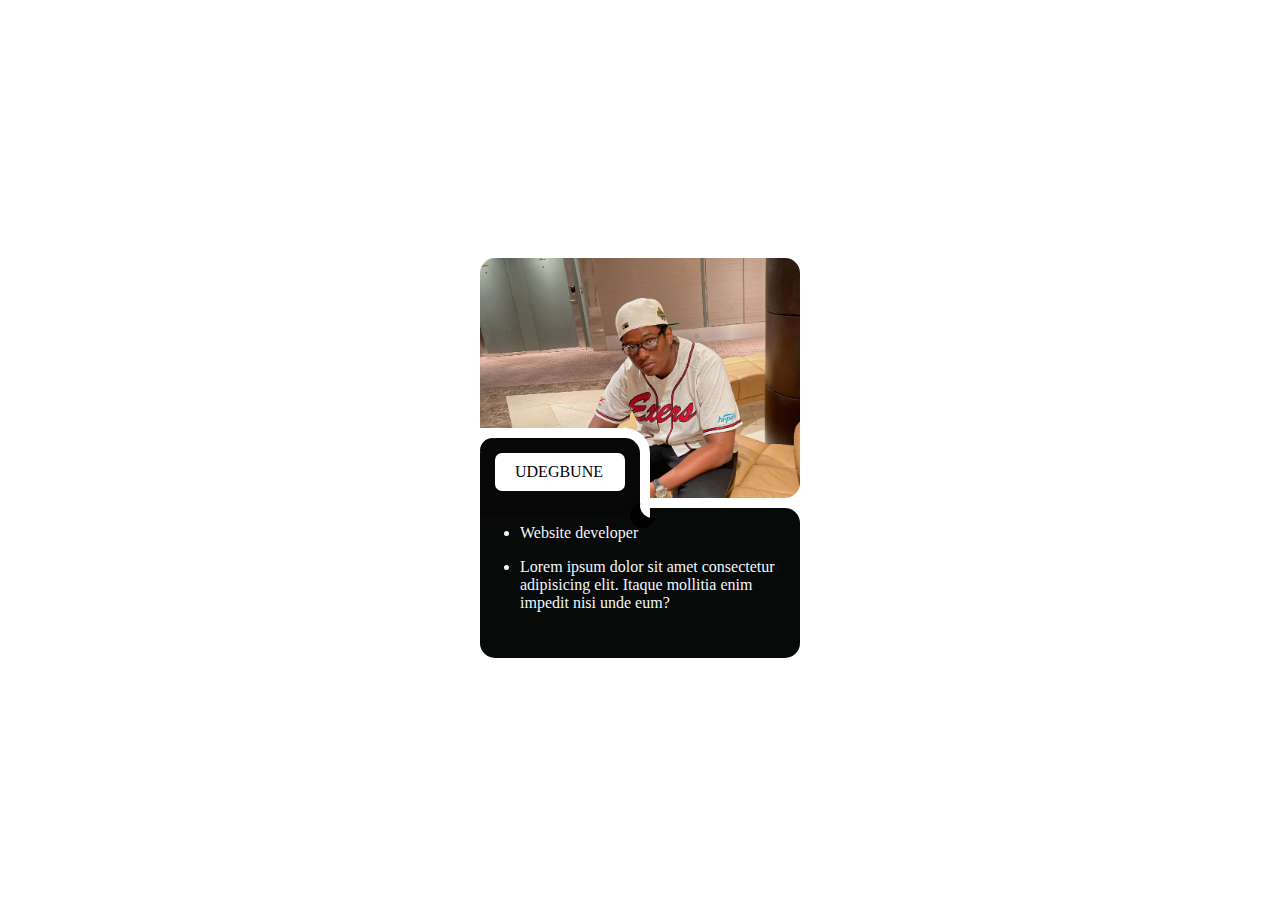
<file: card.html>
<!DOCTYPE html>
<html lang="en">
<head>
    <meta charset="UTF-8">
    <link rel="stylesheet" href="css/card.css">
    <meta name="viewport" content="width=device-width, initial-scale=1.0">
    <title>Document</title>
</head>
<body>
    <div class="card">
        <div class="imgbx"></div>
        <div class="content">
            <span class="names">
                <a href="#">UDEGBUNE</a>
            </span>
            <ul>
                <li>Website developer</li>
                <li><p>Lorem ipsum dolor sit amet consectetur adipisicing elit. Itaque mollitia enim impedit nisi unde eum?</p></li>
            </ul>
        </div>
    </div>
</body>
</html>
</file>
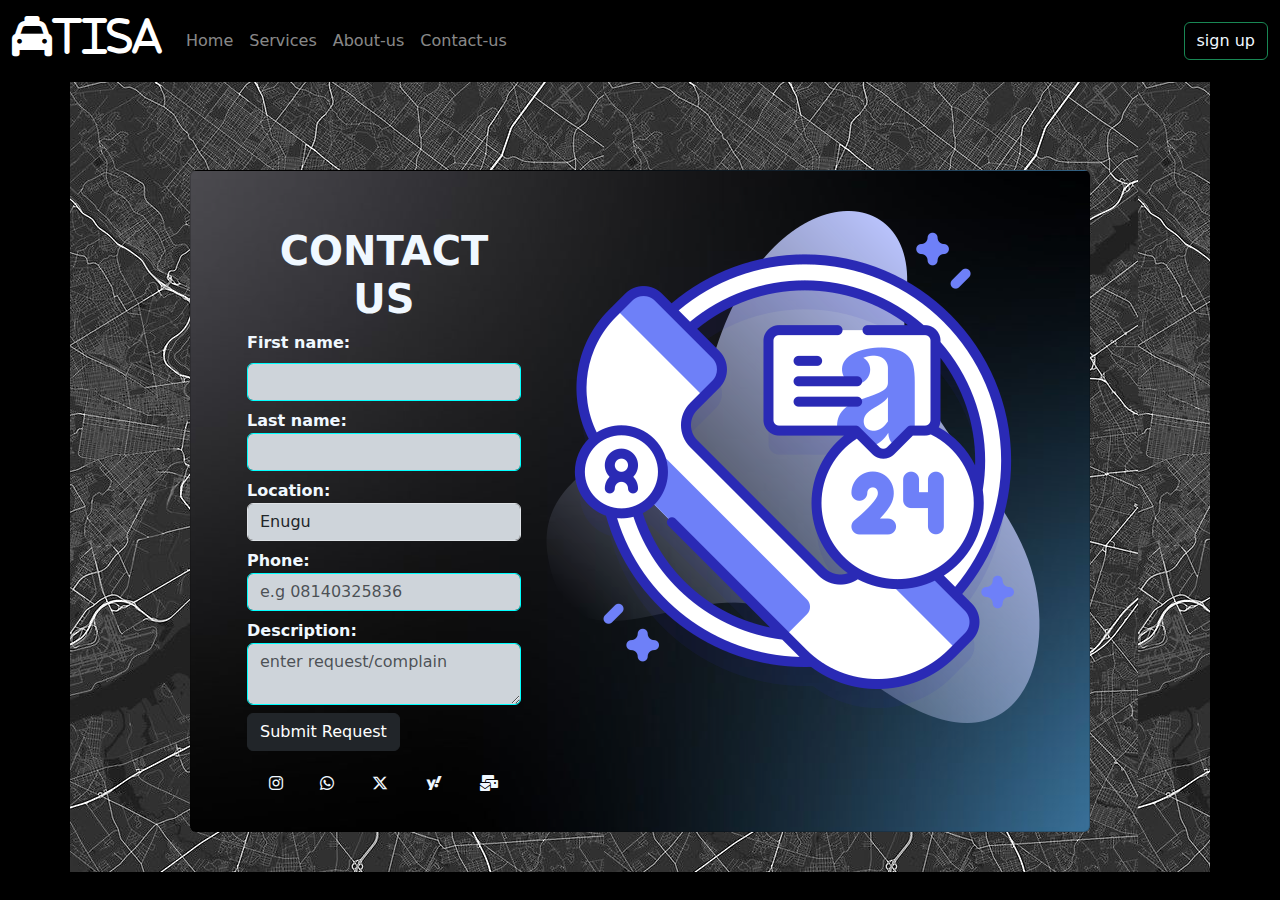
<file: contact-us.html>
<!DOCTYPE html>
<html lang="en">
<head>
    <meta charset="UTF-8">
    <meta name="viewport" content="width=device-width, initial-scale=1.0">
    <link rel="stylesheet" href="./css/bootstrap.min.css"/>
    <link rel="stylesheet" href="./fontawesome/css/all.css">
    <link rel="stylesheet" href="./css/contact.css">
    <link rel="icon" href="./img/tisa-logo.jpg">
    <title>contact us</title>
    <style>
        body{
            background-color: black;
            height: 100%;
            margin: 0;
            padding: 0;
        }
    </style>
    
</head>
<body>
    <!-- nav start -->
    <section>
        <nav
            class="navbar navbar-expand-sm navbar-dark  "
        >
            <div class="container-fluid">
                <a class="navbar-brand" href="#"><h1><i class="fa fa-cab">TISA</i></h1></a>
                <button
                    class="navbar-toggler d-lg-none"
                    type="button"
                    data-bs-toggle="collapse"
                    data-bs-target="#collapsibleNavId"
                    aria-controls="collapsibleNavId"
                    aria-expanded="false"
                    aria-label="Toggle navigation"
                >
                    <span class="navbar-toggler-icon"></span>
                </button>
                <div class="collapse navbar-collapse" id="collapsibleNavId">
                    <ul class="navbar-nav me-auto mt-2 mt-lg-0">
                        <li class="nav-item">
                            <a class="nav-link" href="./index.html" aria-current="page"
                                >Home
                                <span class="visually-hidden">(current)</span></a
                            >
                        </li>
                        <li class="nav-item">
                            <a class="nav-link" href="./services.html">Services</a>
                        </li>
                        <li class="nav-item">
                            <a class="nav-link" href="./about.html">About-us</a>
                        </li>
                        <li class="nav-item active">
                            <a class="nav-link" href="./contact-us.html">Contact-us</a>
                        </li>
                    </ul>
                    <form class="d-flex my-2 my-lg-0">
                        <button
                            class="btn btn-outline-success my-2 my-sm-0"
                            type="submit"
                            
                        >
                        <a href="./sign-up.html">sign up</a>
                            
                        </button>
                    </form>
                </div>
            </div>
        </nav>
        
     </section>
     <!-- nav ends -->

     
    <section>
        <div class="container">
            <div class="card mt-5">
                <div class="card-body">
                    <form action="">

                        <div class="mb-2">
                            <h1 style="color: aliceblue;" class="fw-bolder">CONTACT US</h1>
                        </div>
    
                        <div class="mb-2 fw-bolder">
                            <label for="" class="form-label" style="color: aliceblue;">First name: </label>
                            <input type="text" required class="form-control bg-dark-subtle">
                        </div>
                        
                        <div class="mb-2 fw-bolder" style="color: aliceblue;">
                           <label for="">Last name: </label>
                           <input type="text" required class="form-control bg-dark-subtle">
                        </div>
    
                        <div class="mb-2 fw-bolder" style="color: aliceblue;">
                           <label for="">Location: </label>
                           <select name="" id="" class="form-control bg-dark-subtle">
                            <option value="">Enugu</option>
                            <option value="">Enugu, nsukka</option>
                            <option value="">Abuja</option>
                            <option value="">Lagos</option>
                            <option value="">Port harcourt</option>
                            <option value="">Anambra</option>
                           </select>
                        </div>
    
                        <div class="mb-2 fw-bolder" style="color: aliceblue;">
                            <label for="">Phone: </label>
                            <input type="text" placeholder="e.g 08140325836" required class="form-control bg-dark-subtle">
                        </div>
    
                        <div class="mb-2 fw-bolder" style="color: aliceblue;">
                            <label for="">Description: </label>
                            <textarea name="" id="" rows="2" placeholder="enter request/complain" class="form-control bg-dark-subtle"></textarea>
                        </div>
    
                        <div class="mb-2 fw-bolder" style="color: aliceblue;">
                            <button class="btn btn-dark btn-md">Submit Request</button>
                        </div>
                    </div>
    
                    <div class="contact-img">
                        <img src="./img/contact-us_5075692.png" alt="">
                    </div>
    
                    <div class="icons">
                        <a href="#" class="fa-brands fa-instagram" style="color: aliceblue;"></a>
                        <a href="#" class="fa-brands fa-whatsapp" style="color: aliceblue;"></a>
                        <a href="#" class="fa-brands fa-x-twitter" style="color: aliceblue;"></a>
                        <a href="#" class="fa-brands fa-yahoo" style="color: aliceblue;"></a>
                        <a href="#" class="fa-solid fa-mail-bulk" style="color: aliceblue;"></a>
                    </div>
                    </form>
            </div>

        </div>
    </section>


    <script src="./js/bootstrap.bundle.min.js"></script>
</body>
</html>
</file>
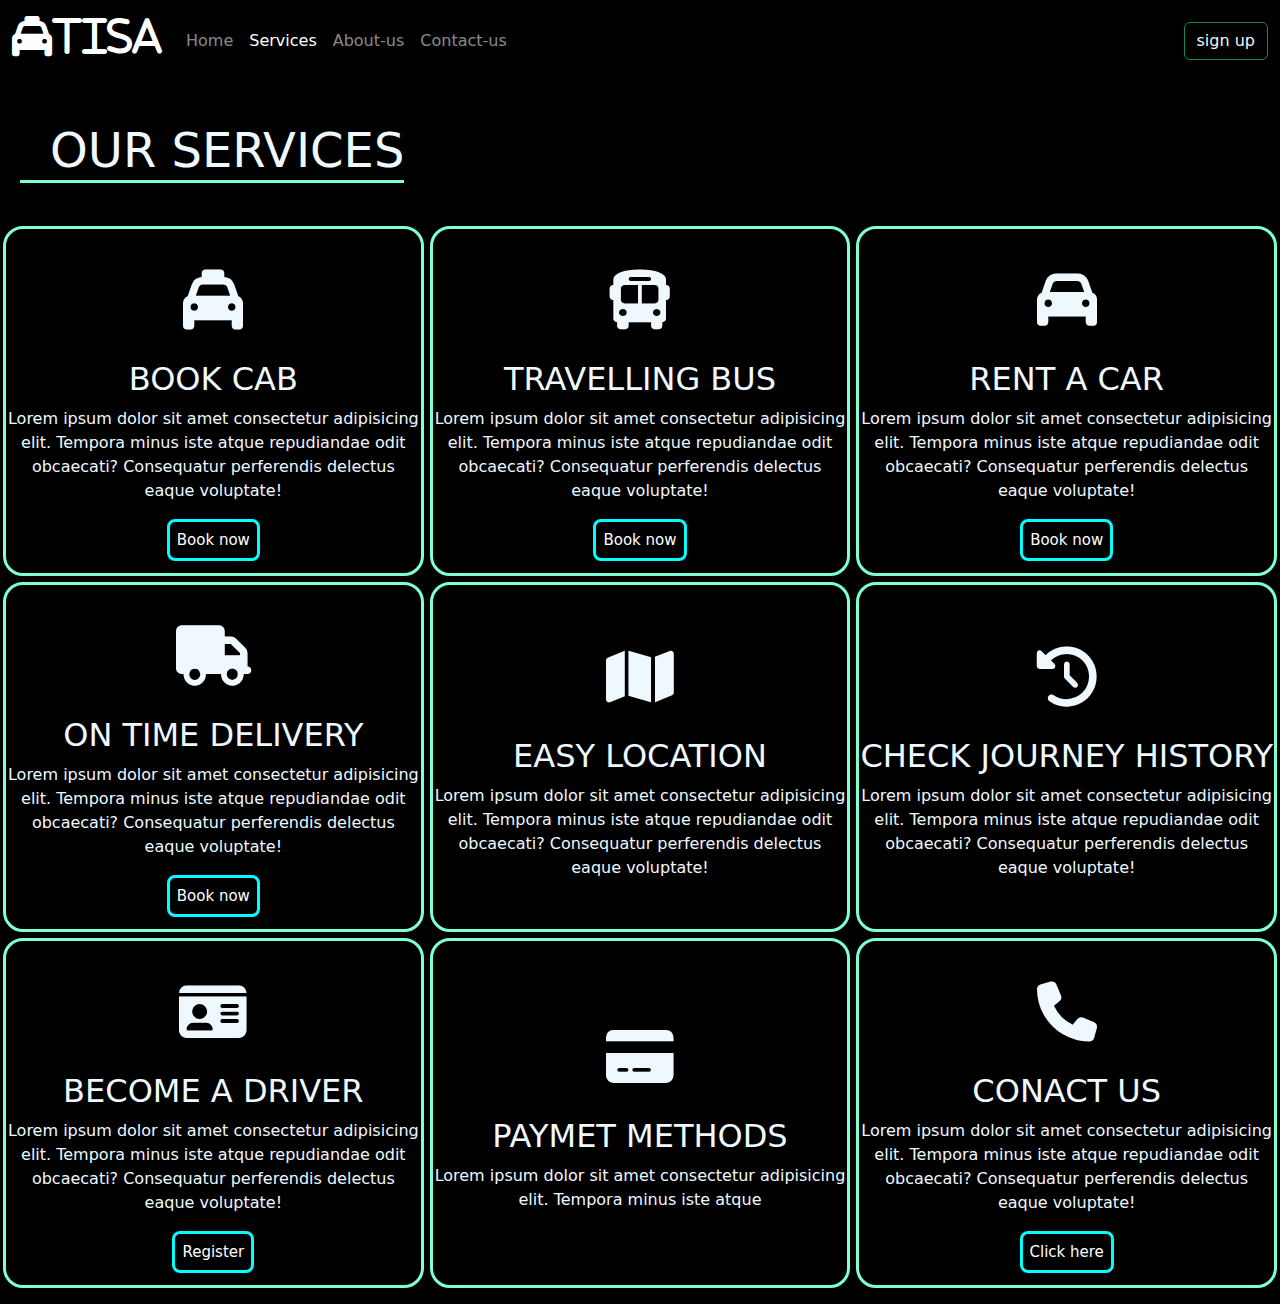
<file: services.html>
<!DOCTYPE html>
<html lang="en">
  <head>
    <meta charset="UTF-8" />
    <meta name="viewport" content="width=device-width, initial-scale=1.0" />
    <link rel="stylesheet" href="./css/bootstrap.min.css" />
    <link rel="stylesheet" href="./fontawesome/css/all.css" />
    <link rel="stylesheet" href="./css/services.css" />
    <link rel="icon" href="./img/tisa-logo.jpg">
    <title>Services</title>
  </head>

  <style>
    body {
      background: black;
    }
  </style>

  <body>
    <!-- navbar start -->
    <section>
      <nav class="navbar navbar-expand-sm navbar-dark">
        <div class="container-fluid">
          <a class="navbar-brand" href="./index.html"
            ><h1><i class="fa fa-cab">TISA</i></h1></a
          >
          <button
            class="navbar-toggler d-lg-none"
            type="button"
            data-bs-toggle="collapse"
            data-bs-target="#collapsibleNavId"
            aria-controls="collapsibleNavId"
            aria-expanded="false"
            aria-label="Toggle navigation"
          >
            <span class="navbar-toggler-icon"></span>
          </button>
          <div class="collapse navbar-collapse" id="collapsibleNavId">
            <ul class="navbar-nav me-auto mt-2 mt-lg-0">
              <li class="nav-item">
                <a class="nav-link" href="./index.html" aria-current="page"
                  >Home <span class="visually-hidden">(current)</span></a
                >
              </li>
              <li class="nav-item">
                <a class="nav-link active" href="./services.html">Services</a>
              </li>
              <li class="nav-item">
                <a class="nav-link" href="./about.html">About-us</a>
              </li>
              <li class="nav-item">
                <a class="nav-link" href="./contact-us.html">Contact-us</a>
              </li>
            </ul>
            <form class="d-flex my-2 my-lg-0">
              <button
                class="btn btn-outline-success my-2 my-sm-0"
                type="submit"
              >
                <a href="./sign-up.html">sign up</a>
              </button>
            </form>
          </div>
        </div>
      </nav>
    </section>
    <!-- navbar end -->

    <section>
      <div class="sever">
        <h1>OUR SERVICES</h1>
        <div class="services">
          <div class="card">
            <i class="fa fa-cab"></i>
            <h2 class="card-title">BOOK CAB</h2>
            <p class="card-description">
              Lorem ipsum dolor sit amet consectetur adipisicing elit. Tempora
              minus iste atque repudiandae odit obcaecati? Consequatur
              perferendis delectus eaque voluptate!
            </p>

            <button class="card-button">Book now</button>
          </div>
          <div class="card">
            <i class="fa fa-bus"></i>
            <h2 class="card-title">TRAVELLING BUS</h2>
            <p class="card-description">
              Lorem ipsum dolor sit amet consectetur adipisicing elit. Tempora
              minus iste atque repudiandae odit obcaecati? Consequatur
              perferendis delectus eaque voluptate!
            </p>

            <button class="card-button">Book now</button>
          </div>
          <div class="card">
            <i class="fa fa-car"></i>
            <h2 class="card-title">RENT A CAR</h2>
            <p class="card-description">
              Lorem ipsum dolor sit amet consectetur adipisicing elit. Tempora
              minus iste atque repudiandae odit obcaecati? Consequatur
              perferendis delectus eaque voluptate!
            </p>

            <button class="card-button">Book now</button>
          </div>
          <div class="card">
            <i class="fa fa-truck"></i>
            <h2 class="card-title">ON TIME DELIVERY</h2>
            <p class="card-description">
              Lorem ipsum dolor sit amet consectetur adipisicing elit. Tempora
              minus iste atque repudiandae odit obcaecati? Consequatur
              perferendis delectus eaque voluptate!
            </p>

            <button class="card-button">Book now</button>
          </div>

          <div class="card">
            <i class="fa fa-map"></i>
            <h2 class="card-title">EASY LOCATION</h2>
            <p class="card-description">
              Lorem ipsum dolor sit amet consectetur adipisicing elit. Tempora
              minus iste atque repudiandae odit obcaecati? Consequatur
              perferendis delectus eaque voluptate!
            </p>
          </div>
          <div class="card">
            <i class="fa fa-history"></i>
            <h2 class="card-title">CHECK JOURNEY HISTORY</h2>
            <p class="card-description">
              Lorem ipsum dolor sit amet consectetur adipisicing elit. Tempora
              minus iste atque repudiandae odit obcaecati? Consequatur
              perferendis delectus eaque voluptate!
            </p>
          </div>

          <div class="card">
            <i class="fa fa-drivers-license"></i>
            <h2 class="card-title">BECOME A DRIVER</h2>
            <p class="card-description">
              Lorem ipsum dolor sit amet consectetur adipisicing elit. Tempora
              minus iste atque repudiandae odit obcaecati? Consequatur
              perferendis delectus eaque voluptate!
            </p>

            <button class="card-button">Register</button>
          </div>

          <div class="card mb-3">
            <i class="fa fa-credit-card"></i>
            <h2 class="card-title">PAYMET METHODS</h2>
            <p class="card-description">
              Lorem ipsum dolor sit amet consectetur adipisicing elit. Tempora
              minus iste atque
            </p>
          </div>

          <div class="card">
            <i class="fa fa-phone"></i>
            <h2 class="card-title">CONACT US</h2>
            <p class="card-description">
              Lorem ipsum dolor sit amet consectetur adipisicing elit. Tempora
              minus iste atque repudiandae odit obcaecati? Consequatur
              perferendis delectus eaque voluptate!
            </p>

            <a href="./contact-us.html">
              <button class="card-button">Click here</button>
            </a>
          </div>
        </div>
      </div>
    </section>
  </body>
  <script src="./js/bootstrap.bundle.min.js"></script>
</html>
</file>
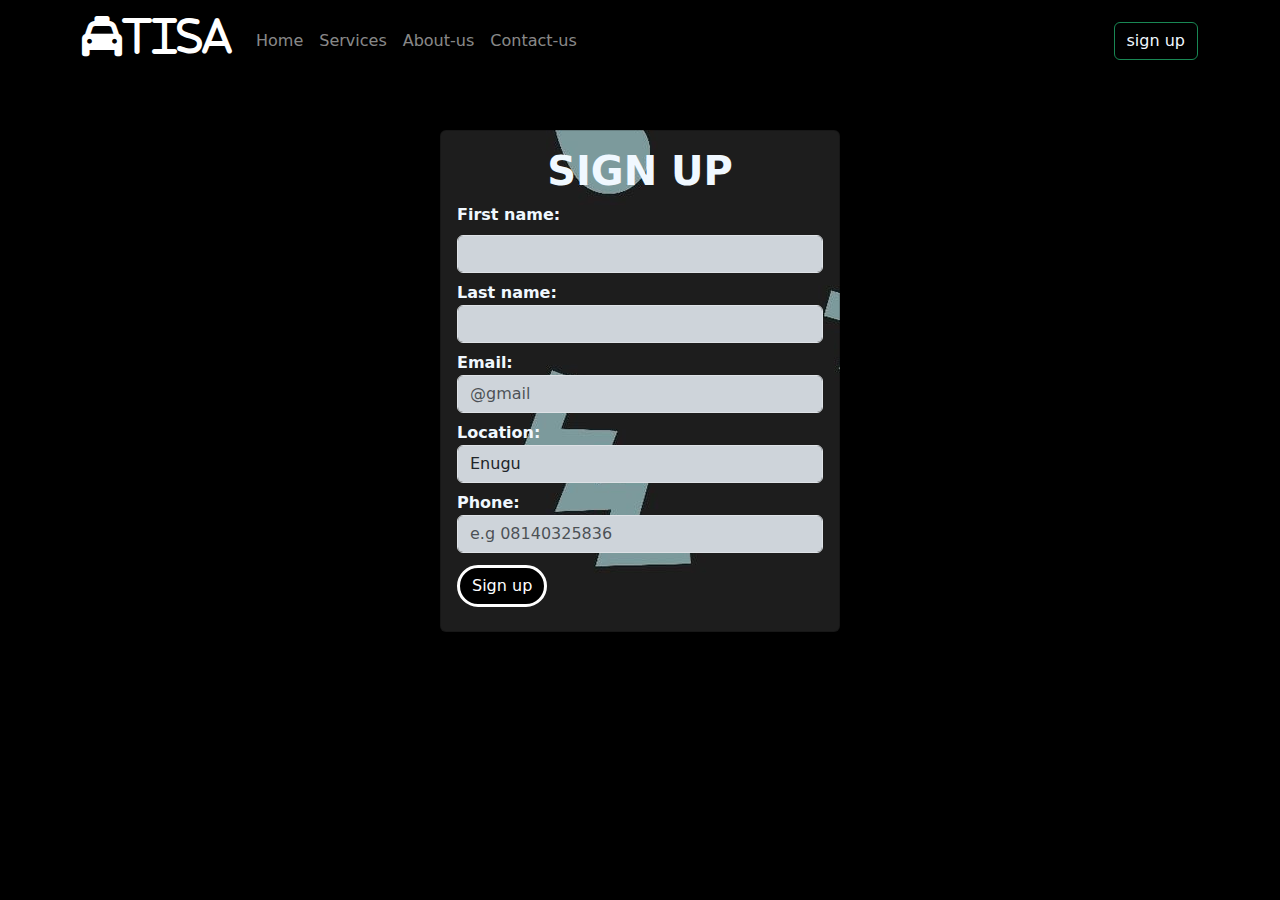
<file: sign-up.html>
<!DOCTYPE html>
<html lang="en">
<head>
    <meta charset="UTF-8">
    <meta name="viewport" content="width=device-width, initial-scale=1.0">
    <link rel="stylesheet" href="./css/bootstrap.min.css">
    <link rel="stylesheet" href="./css/sign-up.css">
    <link rel="stylesheet" href="./fontawesome/css/all.css">
    <title>Document</title>
</head>
<body>

    <!-- navbar start -->
    <section>
        <nav
            class="navbar navbar-expand-sm navbar-dark  "
        >
            <div class="container">
                <a class="navbar-brand" href="./index.html"><h1><i class="fa fa-cab">TISA</i></h1></a>
                <button
                    class="navbar-toggler d-lg-none"
                    type="button"
                    data-bs-toggle="collapse"
                    data-bs-target="#collapsibleNavId"
                    aria-controls="collapsibleNavId"
                    aria-expanded="false"
                    aria-label="Toggle navigation"
                >
                    <span class="navbar-toggler-icon"></span>
                </button>
                <div class="collapse navbar-collapse" id="collapsibleNavId">
                    <ul class="navbar-nav me-auto mt-2 mt-lg-0">
                        <li class="nav-item">
                            <a class="nav-link" href="./index.html" aria-current="page"
                                >Home
                                <span class="visually-hidden">(current)</span></a
                            >
                        </li>
                        <li class="nav-item">
                            <a class="nav-link" href="./services.html">Services</a>
                        </li>
                        <li class="nav-item">
                            <a class="nav-link" href="./about.html">About-us</a>
                        </li>
                        <li class="nav-item">
                            <a class="nav-link" href="./contact-us.html">Contact-us</a>
                        </li>
                    </ul>
                    <form class="d-flex my-2 my-lg-0">
                        <button
                            class="btn btn-outline-success my-2 my-sm-0"
                            type="submit"
                            
                        >
                        <a href="./sign-up.html">sign up</a>
                            
                        </button>
                    </form>
                </div>
            </div>
        </nav>
        
     </section>
    <!-- navbar end -->

    <div class="sign">
        <div class="card mt-5">
            <div class="card-body">
                <form action="">
    
                    <div class="mb-2">
                        <h1  class="fw-bolder">SIGN UP</h1>
                    </div>
    
                    <div class="mb-2 fw-bolder">
                        <label for="" class="form-label" style="color: aliceblue;">First name: </label>
                        <input type="text" required class="form-control bg-dark-subtle">
                    </div>
                    
                    <div class="mb-2 fw-bolder" style="color: aliceblue;">
                       <label for="">Last name: </label>
                       <input type="text" required class="form-control bg-dark-subtle">
                    </div>

                    <div class="mb-2 fw-bolder" style="color: aliceblue;">
                       <label for="">Email: </label>
                       <input type="text" required placeholder="@gmail" class="form-control bg-dark-subtle">
                    </div>
    
                    <div class="mb-2 fw-bolder" style="color: aliceblue;">
                       <label for="">Location: </label>
                       <select name="" id="" class="form-control bg-dark-subtle">
                        <option value="">Enugu</option>
                        <option value="">Enugu, nsukka</option>
                        <option value="">Abuja</option>
                        <option value="">Lagos</option>
                        <option value="">Port harcourt</option>
                        <option value="">Anambra</option>
                       </select>
                    </div>
    
                    <div class="mb-2 fw-bolder" style="color: aliceblue;">
                        <label for="">Phone: </label>
                        <input type="text" placeholder="e.g 08140325836" required class="form-control bg-dark-subtle">
                    </div>
    
                    <div class="mb-2 fw-bolder" style="color: aliceblue;">
                        <button class="btn btn-dark btn-md">Sign up</button>
                    </div>
                </form>
            </div>  
        </div>             
    </div>

    <script src="./js/bootstrap.bundle.min.js"></script>
</body>
</html>
</file>
<file: css/card.css>
body{
    display: flex;
    justify-content: center;
    align-items: center;
    min-height: 100vh;
}

.card{
    position: relative;
    width: 320px;
    height: 400px;
    display: flex;
    flex-direction: column;
    justify-content: space-between;
}

.card .imgbx{
    position: relative;
    width: 100%;
    height: 240px;
    background: red;
    border-radius: 15px;
    background: url(../img/dev-dp2.jpg);
    background-size: cover;
    background-position: center;
    background-repeat: no-repeat;
}

.card .imgbx::before{
    content: '';
    position: absolute;
    bottom: 0;
    left: 50%;
    width: 20px;
    height: 20px;
    background: transparent;
    border-radius: 50%;
    box-shadow: -10px 10px 0 white;
}

.card .content{
    position: relative;
    width: 100%;
    height: 150px;
    background: rgb(8, 9, 9);
    border-radius: 15px;
    border-top-left-radius: 0;
}

.card .content .names{
    position: absolute;
    top: -80px;
    left: 0;
    height: 80px;
    width: 50%;
    background: rgb(7, 7, 8);
    border-top: 10px solid white;
    border-right: 10px solid white;
    border-top-right-radius: 25px;
}

.card .content .names::before{
    content: '';
    position: absolute;
    width: 25px;
    height: 25px;
    background: transparent;
    border-radius: 50%;
    box-shadow: -10px -10px 0 white;
}

.card .content .names::after{
    content: '';
    position: absolute;
    bottom: 0;
    right: -25px;
    width: 25px;
    height: 25px;
    background: transparent;
    border-radius: 50%;
    box-shadow: -10px 10px 0 black;
}

.card .content .names a{
    position: relative;
    background: white;
    padding: 10px 20px;
    margin: 15px 15px;
    display: block;
    border-radius: 7px;
    font-weight: 500;
    color: black;
    text-decoration: none;
}

.card .content ul{
    color: aliceblue;
}
</file>
<file: css/contact.css>
*{
    box-sizing: border-box;
}

nav form .btn{
    background: black;
}

nav form a{
    text-decoration: none;
    color: aliceblue;
}


.container{
    min-height: 10vh;
    background-image: url(../img/map-bg.jpg);
    display: flex;
    justify-content: center;
    align-items: center;
    padding: 40px;
}

.card{
    width: 100%;
    max-width: 900px;
    display: grid;
    grid-template-columns: repeat(2, 1fr);
    background-image: url(../img/services-bg.jpg);
    /* background-position-x: center; */
    /* background-position-y: top; */
    background-position: center top;
    height: auto;
    padding: 40px;
    /* margin: 0 auto; */
    /* padding-bottom: 40px; */
}

.card input{
    border-color: aqua;
}

.card input:hover{
    border-color: blue;
}

.card textarea{
    border-color: aqua;
}

.card textarea:hover{
    border-color: blue;
}

.card .btn{
    transition: all .3s ease-in-out;
}

.card .btn:hover{
    background-color: rgb(54, 89, 231);
    transform: translateY(-3px);
}

.card h1{
    text-align: center;
}

.card .icons{
    display: flex;
    justify-content: space-evenly;
}

.card a{
    text-decoration: none;
    color: black;
    transition: all .3s ease-in-out;
}

.card a:hover{
    color: blue;
    transform: translateY(-3px);
}


@media screen and (max-width: 426px){
    .contact-img{
        display: none;
    }
    
    .container{
        /* min-height: 100vh; */
        background-image: url(../img/map-bg.jpg);
        display: flex;
        justify-content: center;
        align-items: center;
        padding: 5px;
    
    }

    .card{
        width: 100%;
        /* max-width: 900px; */
        display: grid;
        grid-template-columns: 1fr;
        background-image: url(../img/services-bg.jpg);
        background-size: cover;
        background-position: center top;
        height: auto;
        padding: 20px;
        /* margin: 0 auto; */
        /* padding-bottom: 40px; */
    }

}


@media screen and (min-width: 425px) and (max-width: 992px){
    .contact-img{
        display: none;
    }
    
    .container{
        /* min-height: 100vh; */
        background-image: url(../img/map-bg.jpg);
        display: flex;
        justify-content: center;
        align-items: center;
        padding: 5px;
    
    }

    .card{
        width: 100%;
        /* max-width: 900px; */
        display: grid;
        grid-template-columns: 1fr;
        background-image: url(../img/services-bg.jpg);
        background-size: cover;
        background-position: center top;
        height: auto;
        padding: 20px;
        /* margin: 0 auto; */
        /* padding-bottom: 40px; */
    }
}
</file>
<file: css/services.css>
nav form .btn{
    background: black;
}

nav form a{
    text-decoration: none;
    color: aliceblue;
}

body{
    align-items: center;
    height: 100%;
    margin: 0;
    padding: 0;
}

.services{
    display: grid;
    grid-template-columns: repeat(3, 1fr);
}

.sever h1{ 
    display: inline-block;
    text-align: start;
    font-weight: 500;
    color: aliceblue;
    font-size: 3rem;
    padding-left: 30px;
    margin-top: 40px;
    margin-left: 20px;
    margin-bottom: 40px;
    border-bottom: 3px solid aquamarine;
}

.services .card{
    max-width: 500px;
    height: 350px;
    margin: 3px;
    display: flex;
    background-color: black;
    border: 3px solid aquamarine;
    border-radius: 20px;
    justify-content: center;
    align-items: center;
    transition: all .3s ease-in-out;
}

.services .card:hover{
    transform: translateY(-3px);
    background-color: rgb(42, 159, 172);
    border: 3px solid white;
    color: black;
}

.card i{
    font-size: 60px;
    padding: 30px;
    align-items: center;
    color: aliceblue;
}


.card p{
    text-align: center;
    color: aliceblue;
}

.card h2{
    color: aliceblue;
}

.card .card-button{
    font-size: 15px;
    border-radius: 8px;
    padding: 7px;
    font-weight: 500;
    color: white;
    background-color: black;
    border: 3px solid aqua;
    transition: all .3s ease-in-out;
}

.card .card-button:hover{
    background-color: aqua;
    color: black;
    transform: translateY(-3px);
}

*{
    box-sizing: border-box;
    padding: 0;
    margin: 0;
    list-style: none;
    text-decoration: none;
    /* font-family: 'Times New Roman', Times, serif; */
}

form .btn{
    background: black;
}

form a{
    text-decoration: none;
    color: aliceblue;
}



/* media query */
@media screen and (max-width: 426px){

.services{
    display: grid;
    grid-template-columns: repeat(1, 1fr);
}

.services .card{
    /* max-width: 500px; */
    /* width: 95%; */
    height: 350px;
    margin-left: 10px;
    display: flex;
    background-color: black;
    border: 3px solid aquamarine;
    border-radius: 20px;
    justify-content: center;
    align-items: center;
    transition: all .3s ease-in-out;
}

.sever h1{ 
    display: inline-block;
    text-align: start;
    font-weight: 500;
    color: aliceblue;
    font-size: 2.8rem;
    padding-left: 30px;
    padding-bottom: 10px;
    margin-top: 40px;
    margin-left: 20px;
    margin-bottom: 40px;
    border-bottom: 3px solid aquamarine;
}


}


@media screen and (min-width: 426px) and (max-width: 700px){
    .services{
        display: grid;
        grid-template-columns: repeat(2, 1fr);
    }
}

@media screen and (min-width: 425px) and (max-width: 550px){
    .services{
        display: grid;
        justify-content: center;
        grid-template-columns: repeat(1, 1fr);
    }
}

@media screen and (min-width: 700px) and (max-width: 1023px){
    .services{
        display: grid;
        grid-template-columns: repeat(2, 1fr);
    }
}
</file>
<file: css/sign-up.css>
body{
    background: black;
    /* align-items: center; */
    justify-content: center;
    height: 100%;
    margin: 0;
    padding: 0;
}



.sign .card{
    max-width: 400px;
    margin: auto;
    background: white;
    background-image: url(../img/bg-bg.jpg);
    background-position: center;
    /* background-repeat: no-repeat; */
}



.card input:hover{
    border: 2px solid aqua;
}

.card h1{
    text-align: center;
    color: aliceblue;
}

.card button{
    margin-top: 4px;
    background-color: black;
    color: white;
    border: 3px solid white;
    border-radius: 30px;
    font-weight: 500;
}

.card button:hover{
    background: rgb(29, 241, 220);
    color: black;
}


*{
    box-sizing: border-box;
    padding: 0;
    margin: 0;
    list-style: none;
    text-decoration: none;
    /* font-family: 'Times New Roman', Times, serif; */
}

form .btn{
    background: black;
}

form a{
    text-decoration: none;
    color: aliceblue;
}
</file>
